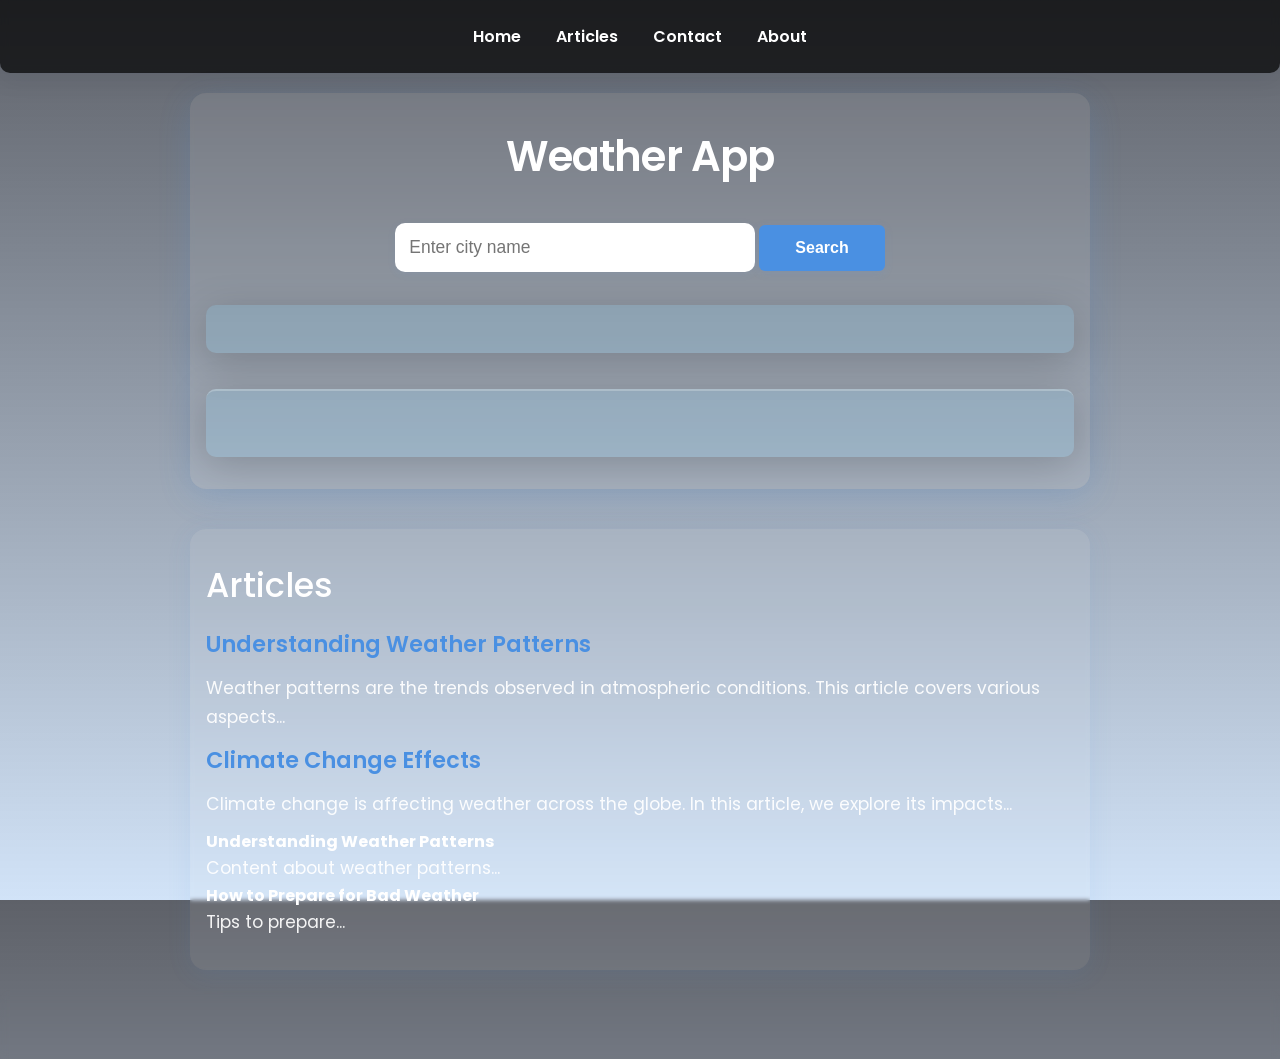
<file: index.html>
<!DOCTYPE html>
<html lang="en">
<head>
  <meta charset="UTF-8" />
  <meta name="viewport" content="width=device-width, initial-scale=1.0"/>
  <title>Weather App</title>
  <link rel="stylesheet" href="weatherapp.css" />
  <link href="https://fonts.googleapis.com/css2?family=Poppins:wght@400;600&display=swap" rel="stylesheet">
  <style>
    :root {
      --background-color: #282c36;
      --primary-color: #4a90e2;
      --white: #ffffff;
      --black-light: rgba(0, 0, 0, 0.7);
      --text-color: var(--white);
      --font-family: 'Poppins', sans-serif;
    }
    body {
      /* Use a good background image for the home page */
      background: linear-gradient(to bottom, rgba(40, 44, 54, 0.75), rgba(74, 144, 226, 0.25)), url('https://picsum.photos/800/500?random=2') no-repeat center center fixed;
      background-size: cover;
      color: var(--text-color);
      font-family: var(--font-family);
      margin: 0;
      padding: 0;
      min-height: 100vh;
    }
    header, footer {
      background-color: var(--black-light);
      padding: 20px;
      text-align: center;
      backdrop-filter: blur(4px);
    }
    nav {
      display: flex;
      justify-content: center;
      gap: 15px;
    }
    nav a {
      color: var(--white);
      text-decoration: none;
      transition: color 0.3s;
    }
    nav a:hover {
      color: var(--primary-color);
    }
    .weather-app {
      text-align: center;
      margin: 20px;
      background: rgba(255,255,255,0.09);
      border-radius: 16px;
      padding: 2rem 1rem;
      box-shadow: 0 8px 32px rgba(74,144,226, 0.18);
      max-width: 900px;
      margin-left: auto;
      margin-right: auto;
      backdrop-filter: blur(2px);
      animation: fadeIn 1s;
    }
    .articles {
      margin: 20px;
      background: rgba(255,255,255,0.07);
      border-radius: 16px;
      padding: 2rem 1rem;
      max-width: 900px;
      margin-left: auto;
      margin-right: auto;
      box-shadow: 0 4px 24px rgba(74,144,226, 0.10);
      animation: fadeIn 1s;
    }
    article {
      margin: 10px 0;
    }
    .forecast-info {
      margin-top: 36px;
      padding-top: 15px;
      border-top: 2px solid rgba(255,255,255,0.23);
    }
    .forecast-horizontal {
      display: flex;
      flex-wrap: wrap;
      gap: 1.4rem;
      justify-content: center;
      align-items: stretch;
      margin-top: 1.7rem;
    }
    .forecast-day-card {
      background: rgba(127,213,253,0.17);
      border-radius: 12px;
      box-shadow: 0 4px 18px rgba(74,144,226,0.07);
      color: var(--white);
      padding: 1.3rem 0.9rem;
      min-width: 160px;
      flex: 1 1 170px;
      max-width: 220px;
      text-align: center;
      display: flex;
      flex-direction: column;
      align-items: center;
      transition: box-shadow 0.3s;
    }
    .forecast-day-card:hover {
      box-shadow: 0 8px 30px rgba(74,144,226, 0.21);
      background: rgba(127,213,253,0.21);
    }
    .forecast-day-card img {
      width: 58px;
      height: 58px;
      margin-bottom: 0.6rem;
    }
    .forecast-day-card .date {
      font-weight: 600;
      font-size: 1.1rem;
      margin-bottom: 0.45rem;
    }
    .forecast-day-card .desc {
      font-size: 1.13rem;
      margin-bottom: 0.25rem;
      opacity: 0.93;
    }
    .forecast-day-card .temp {
      font-weight: 400;
      font-size: 1.06rem;
      margin-bottom: 0.25rem;
    }
    footer p {
      margin: 0;
    }
    @media (max-width: 900px) {
      .weather-app, .articles {
        max-width: 99vw;
        padding: 1rem;
      }
      .forecast-horizontal {
        gap: 0.8rem;
      }
      .forecast-day-card {
        min-width: 120px;
        max-width: 160px;
        padding: 0.8rem 0.4rem;
      }
    }
    @media (max-width: 700px) {
      .forecast-horizontal {
        flex-wrap: wrap;
      }
      .forecast-day-card {
        min-width: 100px;
        max-width: 120px;
      }
    }
    @media (max-width: 500px) {
      .weather-app, .articles {
        padding: 0.3rem;
        margin: 0.3rem auto;
      }
      .forecast-horizontal {
        gap: 0.4rem;
      }
      .forecast-day-card {
        min-width: 80px;
        max-width: 100px;
        font-size: 0.93rem;
        padding: 0.5rem 0.2rem;
      }
    }
    @keyframes fadeIn {
      from { opacity: 0; transform: translateY(24px);}
      to { opacity: 1; transform: translateY(0);}
    }
  </style>
</head>
<body>
  
  <header>
    <nav>
      <a href="index.html">Home</a>
      <a href="articles.html">Articles</a>
      <a href="contact.html">Contact</a>
      <a href="about.html">About</a>
    </nav>
  </header>

  <div class="weather-app">
    <h1>Weather App</h1>
    <input type="text" id="cityInput" placeholder="Enter city name" />
    <button onclick="getWeather()">Search</button>
    <div class="weather-info" id="weatherInfo">
      <!-- Weather data will appear here -->
    </div>
    <div class="forecast-info" id="forecastInfo">
      <!-- 5-day forecast will appear here -->
      <div class="forecast-horizontal" id="forecastHorizontal">
        <!-- Forecast cards injected by JS -->
      </div>
    </div>
  </div>

  <div class="articles" id="articles">
    <h2>Articles</h2>
    <article>
      <h3>Understanding Weather Patterns</h3>
      <p>Weather patterns are the trends observed in atmospheric conditions. This article covers various aspects...</p>
    </article>
    <article>
      <h3>Climate Change Effects</h3>
      <p>Climate change is affecting weather across the globe. In this article, we explore its impacts...</p>
    </article>
  </div>

  <footer>
    <p>&copy; 2023 Weather App. All Rights Reserved.</p>
  </footer>

  <script src="weatherapp.js"></script>
</body>
</html>
</file>
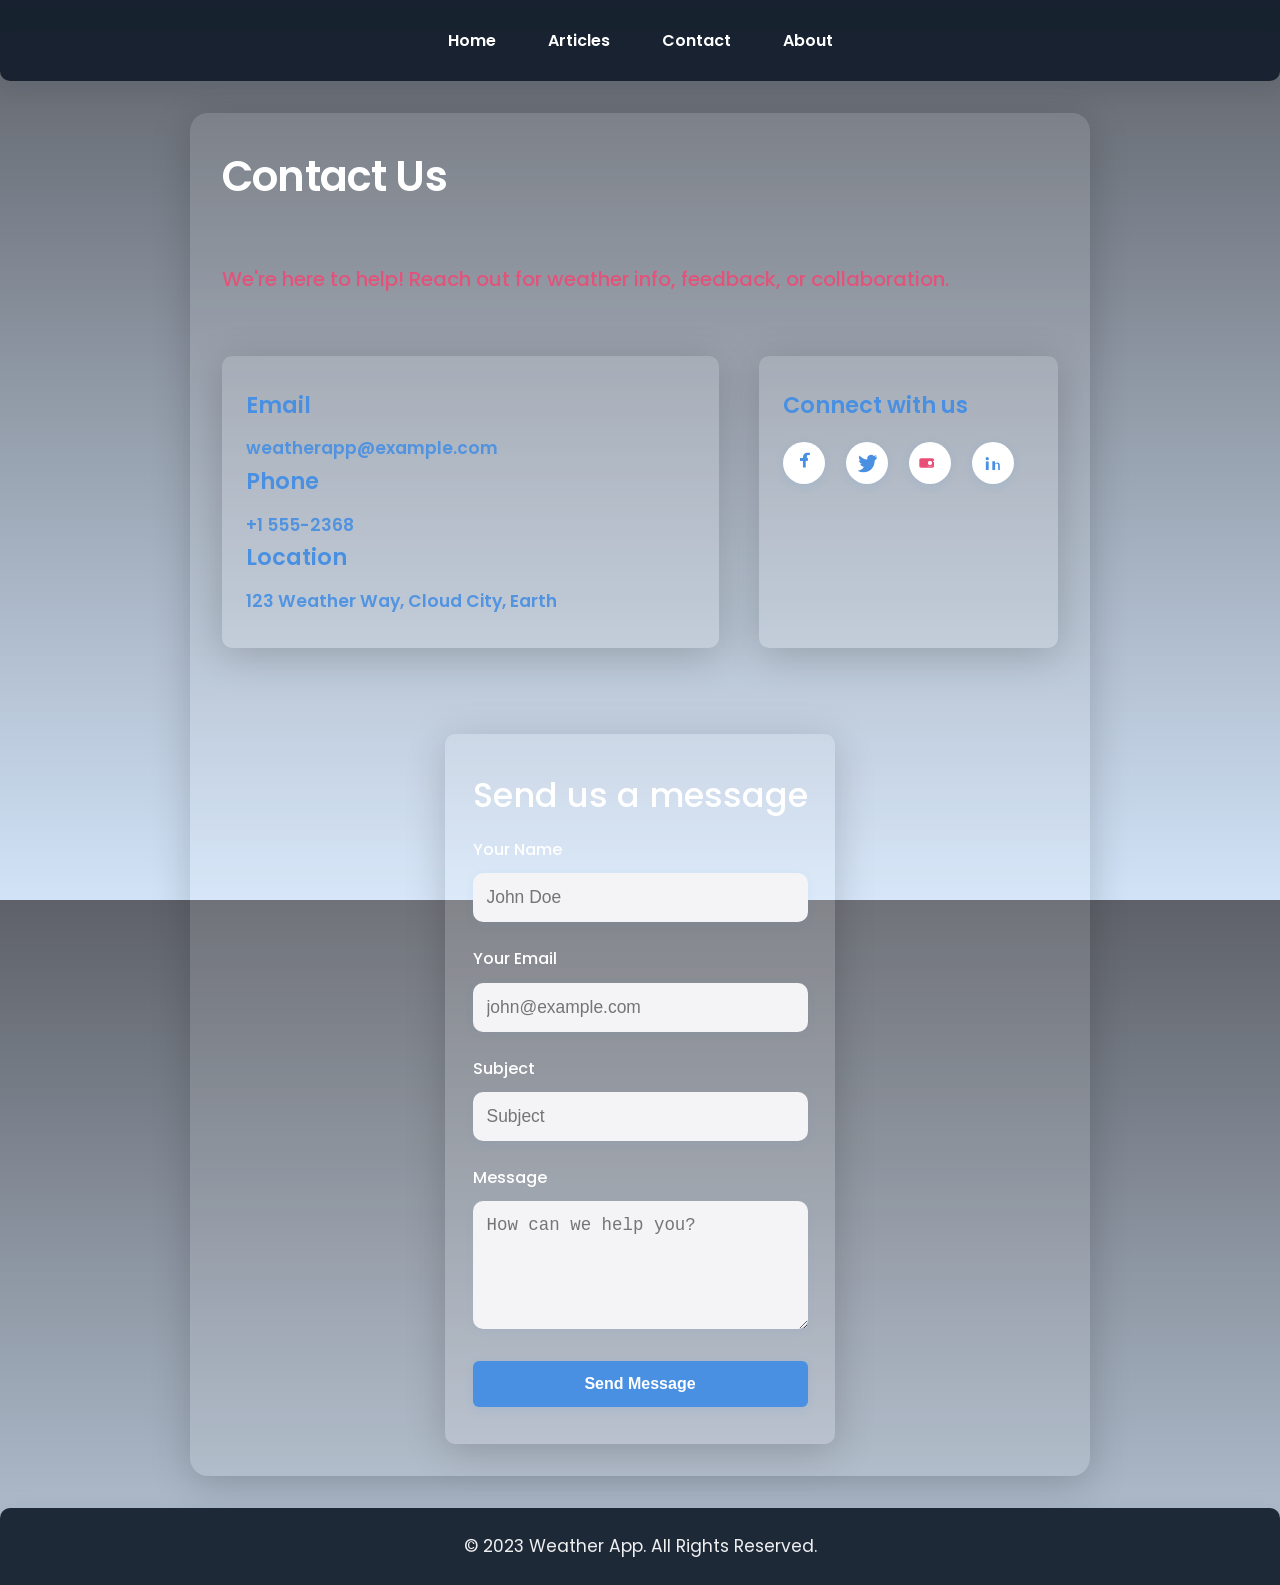
<file: contact.html>
<!DOCTYPE html>
<html lang="en">
<head>
  <meta charset="UTF-8" />
  <meta name="viewport" content="width=device-width, initial-scale=1.0"/>
  <title>Contact - Weather App</title>
  <link rel="stylesheet" href="weatherapp.css" />
  <link href="https://fonts.googleapis.com/css2?family=Poppins:wght@400;600&display=swap" rel="stylesheet">
</head>
<body>
  <header>
    <nav>
      <a href="index.html">Home</a>
      <a href="articles.html">Articles</a>
      <a href="contact.html">Contact</a>
      <a href="about.html">About</a>
    </nav>
  </header>

  <div class="content contact-section">
    <h1>Contact Us</h1>
    <p class="lead">We're here to help! Reach out for weather info, feedback, or collaboration.</p>
    <div class="contact-details">
      <div class="contact-info">
        <h3>Email</h3>
        <p><a href="mailto:weatherapp@example.com" class="contact-link">weatherapp@example.com</a></p>
        <h3>Phone</h3>
        <p class="contact-link">+1 555-2368</p>
        <h3>Location</h3>
        <p class="contact-link">123 Weather Way, Cloud City, Earth</p>
      </div>
      <div class="social-media">
        <h3>Connect with us</h3>
        <div class="social-widgets">
          <a href="https://facebook.com" target="_blank" class="social-widget" title="Facebook">
            <svg viewBox="0 0 24 24" width="32" height="32" fill="#4a90e2">
              <circle cx="12" cy="12" r="12" fill="#fff"/><path d="M14.17 8.33V6.97c0-.52.42-.95.95-.95h1.29V4.38H14.4c-1.76 0-3.18 1.42-3.18 3.18v.77H9v2.08h2.22v5.01h2.08v-5.01h1.42l.38-2.08h-1.8z" fill="#4a90e2"/>
            </svg>
          </a>
          <a href="https://twitter.com" target="_blank" class="social-widget" title="Twitter">
            <svg viewBox="0 0 24 24" width="32" height="32" fill="#4a90e2">
              <circle cx="12" cy="12" r="12" fill="#fff"/><path d="M19.44 7.21c-.52.23-1.08.39-1.66.46a2.91 2.91 0 0 0 1.28-1.61c-.57.33-1.2.57-1.88.7a2.88 2.88 0 0 0-4.9 2.64c-2.39-.12-4.51-1.27-5.93-3.02a2.92 2.92 0 0 0-.39 1.45c0 .99.5 1.87 1.27 2.39-.45-.02-.87-.14-1.24-.34v.03c0 1.39.99 2.54 2.29 2.8-.24.07-.5.11-.77.11-.18 0-.37-.02-.54-.05.36 1.13 1.43 1.96 2.7 1.98A5.78 5.78 0 0 1 5 17.73a8.17 8.17 0 0 0 4.45 1.3c5.34 0 8.27-4.42 8.27-8.27 0-.13 0-.25-.01-.37a5.9 5.9 0 0 0 1.44-1.51z" fill="#4a90e2"/>
            </svg>
          </a>
          <a href="https://instagram.com" target="_blank" class="social-widget" title="Instagram">
            <svg viewBox="0 0 24 24" width="32" height="32" fill="#e94e77">
              <circle cx="12" cy="12" r="12" fill="#fff"/><path d="M13.5 8.5c-1.1-.04-2.88-.04-4-.04s-2.9 0-4 .04C4.47 8.54 4 9.08 4 9.6v4.8c0 .52.47 1.06 1.5 1.1 1.1.04 2.88.04 4 .04s2.9 0 4-.04c1.03-.04 1.5-.58 1.5-1.1V9.6c0-.52-.47-1.06-1.5-1.1zm-1.5 6.1a2.1 2.1 0 1 1 0-4.2 2.1 2.1 0 0 1 0 4.2zm3.1-3.8a.5.5 0 1 1-1 0 .5.5 0 0 1 1 0z" fill="#e94e77"/>
              <circle cx="12" cy="12" r="2.1" fill="none" stroke="#e94e77" stroke-width="1"/>
            </svg>
          </a>
          <a href="https://linkedin.com" target="_blank" class="social-widget" title="LinkedIn">
            <svg viewBox="0 0 24 24" width="32" height="32" fill="#4a90e2">
              <circle cx="12" cy="12" r="12" fill="#fff"/><path d="M8.74 17.28V10.86H6.64v6.42h2.1zm-1.05-7.27a1.22 1.22 0 1 1 0-2.44 1.22 1.22 0 1 1 0 2.44zm8.16 7.27v-3.51c0-.82-.3-1.38-1.05-1.38-.62 0-.96.42-1.12.82-.06.14-.08.33-.08.52v3.54h-2.1v-4.44c0-.87-.02-1.61-.04-2.09h2.04c.02.43.04.87.04 1.33v.54h.02c.26-.41.7-.97 1.62-.97 1.38 0 1.92.91 1.92 2.26v3.33h-2.1z" fill="#4a90e2"/>
            </svg>
          </a>
        </div>
      </div>
    </div>
    <div class="contact-form-container">
      <h2>Send us a message</h2>
      <form class="contact-form">
        <div class="form-group">
          <label for="name">Your Name</label>
          <input type="text" id="name" name="name" required placeholder="John Doe">
        </div>
        <div class="form-group">
          <label for="email">Your Email</label>
          <input type="email" id="email" name="email" required placeholder="john@example.com">
        </div>
        <div class="form-group">
          <label for="subject">Subject</label>
          <input type="text" id="subject" name="subject" required placeholder="Subject">
        </div>
        <div class="form-group">
          <label for="message">Message</label>
          <textarea id="message" name="message" rows="5" required placeholder="How can we help you?"></textarea>
        </div>
        <button type="submit">Send Message</button>
      </form>
    </div>
  </div>

  <footer>
    <p>&copy; 2023 Weather App. All Rights Reserved.</p>
  </footer>

  <script src="weatherapp.js"></script>
</body>
</html>
</file>
<file: weatherapp.css>
:root {
  /* Colors */
  --primary-color: #4a90e2;
  --primary-dark: #357ab8;
  --accent-color: #e94e77;
  --background-color: #282c36;
  --white: #ffffff;
  --light-gray: #f4f4f6;
  --gray: #a9b8c9;
  --header-footer-bg: rgba(18, 29, 43, 0.92);

  /* Typography */
  --font-family: 'Poppins', sans-serif;
  --heading-font: 'Poppins', sans-serif;

  /* Shadows */
  --card-shadow: 0 8px 40px rgba(0,0,0,0.18);
  --button-shadow: 0 2px 8px rgba(74,144,226,0.15);

  /* Border radius */
  --radius-lg: 18px;
  --radius-md: 10px;
  --radius-sm: 6px;
}

/* Reset */
* {
  margin: 0;
  padding: 0;
  box-sizing: border-box;
}

/* ---- Contact Page Additions ---- */
.contact-section {
  display: flex;
  flex-direction: column;
  gap: 2.2rem;
}
.contact-details {
  display: flex;
  flex-wrap: wrap;
  gap: 2.5rem;
  justify-content: space-between;
  margin-bottom: 2rem;
}
.contact-info {
  flex: 2 1 260px;
  min-width: 220px;
  background: rgba(255,255,255,0.13);
  border-radius: var(--radius-md);
  box-shadow: var(--card-shadow);
  padding: 2rem 1.5rem;
}
.contact-link {
  color: var(--primary-color);
  text-decoration: none;
  font-weight: 600;
  word-break: break-all;
  transition: color 0.24s;
}
.contact-link:hover,
.contact-link:focus {
  color: var(--accent-color);
  text-decoration: underline;
}
.social-media {
  flex: 1 1 180px;
  min-width: 150px;
  display: flex;
  flex-direction: column;
  align-items: flex-start;
  background: rgba(255,255,255,0.13);
  border-radius: var(--radius-md);
  box-shadow: var(--card-shadow);
  padding: 2rem 1.5rem;
  min-height: 200px;
}
.social-media h3 {
  margin-bottom: 1rem;
}
.social-widgets {
  display: flex;
  gap: 1.3rem;
  margin-top: 0.3rem;
}
.social-widget {
  display: inline-flex;
  border-radius: 50%;
  box-shadow: 0 2px 10px rgba(74,144,226,0.12);
  width: 42px;
  height: 42px;
  align-items: center;
  justify-content: center;
  background: var(--white);
  transition: background 0.25s, box-shadow 0.25s;
}
.social-widget:hover,
.social-widget:focus {
  background: var(--accent-color);
  box-shadow: 0 2px 14px rgba(233,78,119,0.21);
}
.social-widget svg {
  display: block;
}

/* Contact Form Styles */
.contact-form-container {
  background: rgba(255,255,255,0.13);
  border-radius: var(--radius-md);
  box-shadow: var(--card-shadow);
  padding: 2.3rem 1.7rem;
  margin-top: 1.2rem;
  animation: fadeIn 1.2s;
  max-width: 580px;
  margin-left: auto;
  margin-right: auto;
}

.contact-form h2 {
  margin-bottom: 1.3rem;
  color: var(--primary-color);
  font-weight: 600;
}

.contact-form {
  display: flex;
  flex-direction: column;
  gap: 1.2rem;
}

.form-group {
  display: flex;
  flex-direction: column;
  gap: 0.7rem;
}

.form-group label {
  font-size: 1.01rem;
  font-weight: 500;
  color: var(--white);
}

.form-group input,
.form-group textarea {
  padding: 14px;
  border-radius: var(--radius-md);
  border: none;
  font-size: 1.09rem;
  color: #323342;
  margin-bottom: 0.3rem;
  background: var(--light-gray);
  box-shadow: 0 2px 8px rgba(74,144,226,0.08);
  transition: border-color 0.3s;
}

.form-group input:focus,
.form-group textarea:focus {
  outline: none;
  border: 2px solid var(--primary-color);
}

.contact-form button[type="submit"] {
  margin-top: 8px;
  padding: 14px 36px;
  font-size: 1rem;
  font-weight: 600;
  background: var(--primary-color);
  border: none;
  color: var(--white);
  border-radius: var(--radius-sm);
  cursor: pointer;
  box-shadow: var(--button-shadow);
  transition: background 0.28s;
}

.contact-form button[type="submit"]:hover,
.contact-form button[type="submit"]:focus {
  background: var(--primary-dark);
  color: var(--light-gray);
  outline: none;
}

/* Responsive Contact Page */
@media (max-width: 900px) {
  .contact-details {
    flex-direction: column;
    gap: 1.4rem;
    align-items: stretch;
  }
  .contact-info, .social-media {
    min-width: 0;
    padding: 1.2rem;
  }
  .contact-form-container {
    max-width: 98vw;
    padding: 1rem;
  }
}

/* ---- End Contact Page Additions ---- */

/* The rest of your original styles... */
body {
  font-family: var(--font-family);
  color: var(--white);
  min-height: 100vh;
  display: flex;
  flex-direction: column;
  align-items: center;
  /* background is dynamically set by JS for homepage, fallback on pages */
  background: linear-gradient(to bottom, rgba(40, 44, 54, 0.75), rgba(74, 144, 226, 0.25)), url('https://picsum.photos/800/500?random=2') no-repeat center center fixed;
  background-size: cover;
  transition: background 0.5s ease;
}

/* ... rest of weatherapp.css remains ... (no changes below the new additions) */
header, footer {
  background: var(--header-footer-bg);
  width: 100vw;
  padding: 24px 0;
  text-align: center;
  box-shadow: 0 6px 24px rgba(18,29,43,0.08);
  position: relative;
  backdrop-filter: blur(4px);
}

header {
  border-bottom-left-radius: var(--radius-md);
  border-bottom-right-radius: var(--radius-md);
}

footer {
  border-top-left-radius: var(--radius-md);
  border-top-right-radius: var(--radius-md);
  font-size: 1rem;
  margin-top: auto;
}

nav {
  display: flex;
  justify-content: center;
  gap: 2rem;
}

nav a {
  color: var(--white);
  font-weight: 600;
  text-decoration: none;
  position: relative;
  padding: 4px 10px;
  border-radius: var(--radius-sm);
  transition: background 0.3s, color 0.3s;
}

nav a:hover,
nav a:focus {
  color: var(--primary-color);
  background: rgba(74, 144, 226, 0.12);
  outline: none;
}

.content, .weather-app, .articles-list, .about-section {
  width: 100%;
  max-width: 900px;
  margin: 2rem auto;
  padding: 2rem;
  background: rgba(255,255,255,0.11);
  border-radius: var(--radius-lg);
  box-shadow: var(--card-shadow);
  animation: fadeIn 1s;
}

/* Overwrite .weather-app and .articles for new style */
.weather-app, .articles {
  background: rgba(255,255,255,0.09);
  border-radius: 16px;
  padding: 2rem 1rem;
  margin-left: auto;
  margin-right: auto;
  box-shadow: 0 8px 32px rgba(74,144,226, 0.18);
  backdrop-filter: blur(2px);
}

.articles {
  background: rgba(255,255,255,0.07);
  box-shadow: 0 4px 24px rgba(74,144,226, 0.10);
}

@keyframes fadeIn {
  from { opacity: 0; transform: translateY(20px); }
  to { opacity: 1; transform: translateY(0);}
}

/* Typography scale */
h1 {
  font-family: var(--heading-font);
  font-weight: 600;
  font-size: 2.6rem;
  margin-bottom: 1.2rem;
  letter-spacing: -0.02em;
}

h2 {
  font-size: 2.1rem;
  font-weight: 500;
  margin-bottom: 1rem;
}

h3 {
  font-size: 1.4rem;
  font-weight: 600;
  margin-bottom: 0.8rem;
  color: var(--primary-color);
}

p, li {
  font-size: 1.08rem;
  line-height: 1.7;
  color: var(--white);
  opacity: 0.92;
}

.lead {
  font-size: 1.25rem;
  font-weight: 500;
  margin-bottom: 1.5rem;
  color: var(--accent-color);
}

/* About Page */
.about-section {
  display: flex;
  flex-direction: column;
  align-items: center;
  justify-content: flex-start;
}
.about-img {
  width: 100%;
  max-width: 540px;
  border-radius: var(--radius-lg);
  margin-bottom: 2rem;
  box-shadow: var(--card-shadow);
}

/* Team List */
.team-list {
  display: flex;
  gap: 2rem;
  margin-top: 1rem;
  margin-bottom: 2rem;
  list-style: none;
  justify-content: center;
}
.team-list li {
  display: flex;
  align-items: center;
  background: rgba(74,144,226,0.06);
  border-radius: var(--radius-md);
  padding: 1rem 2rem;
  box-shadow: var(--card-shadow);
  font-size: 1.1rem;
}
.team-avatar {
  width: 40px;
  height: 40px;
  margin-right: 1rem;
}
.team-name {
  font-weight: 600;
}

/* Values */
.about-values ul {
  padding-left: 1.2rem;
}
.about-values li {
  font-size: 1.1rem;
}

.about-mission, .about-team, .about-values {
  margin-bottom: 1.5rem;
}

/* Articles */
.articles-list {
  display: flex;
  flex-direction: column;
  gap: 2rem;
}

.pro-article {
  background: rgba(255,255,255,0.16);
  border-radius: var(--radius-md);
  box-shadow: var(--card-shadow);
  padding: 2rem;
  display: flex;
  flex-direction: column;
  align-items: flex-start;
  animation: fadeIn 0.6s;
  position: relative;
}

.article-image {
  width: 100%;
  max-width: 480px;
  border-radius: var(--radius-sm);
  margin-bottom: 1rem;
  box-shadow: var(--card-shadow);
  object-fit: cover;
}

.read-more {
  margin-top: 1rem;
  padding: 9px 28px;
  color: var(--white);
  background: var(--primary-color);
  font-weight: 600;
  border: none;
  border-radius: var(--radius-sm);
  text-decoration: none;
  box-shadow: var(--button-shadow);
  transition: background 0.25s;
}

.read-more:hover, .read-more:focus {
  background: var(--primary-dark);
  color: var(--light-gray);
  outline: none;
}

.weather-app {
  text-align: center;
}

.weather-app h1 {
  margin-bottom: 1.7rem;
}

#cityInput {
  width: 70%;
  max-width: 360px;
  padding: 14px;
  border-radius: var(--radius-md);
  border: none;
  font-size: 1.09rem;
  color: #323342;
  margin-bottom: 0.8rem;
  box-shadow: 0 2px 8px rgba(74,144,226,0.08);
  transition: border-color 0.3s;
}

#cityInput:focus {
  outline: none;
  border: 2px solid var(--primary-color);
}

button {
  margin-top: 10px;
  padding: 14px 36px;
  font-size: 1rem;
  font-weight: 600;
  background: var(--primary-color);
  border: none;
  color: var(--white);
  border-radius: var(--radius-sm);
  cursor: pointer;
  box-shadow: var(--button-shadow);
  transition: background 0.28s;
}

button:hover, button:focus {
  background: var(--primary-dark);
  color: var(--light-gray);
  outline: none;
}

button:disabled {
  background-color: #bdc3c7;
  cursor: not-allowed;
}

.weather-info, .forecast-info {
  margin-top: 20px;
  font-size: 1.13rem;
  background: rgba(127,213,253,0.17);
  padding: 24px;
  border-radius: var(--radius-md);
  color: var(--white);
  text-align: left;
  box-shadow: var(--card-shadow);
}

.forecast-info {
  border-top: 2px solid rgba(255,255,255,0.23);
  padding-top: 15px;
}

.forecast-horizontal {
  display: flex;
  flex-wrap: wrap;
  gap: 1.4rem;
  justify-content: center;
  align-items: stretch;
  margin-top: 1.7rem;
}
.forecast-day-card {
  background: rgba(127,213,253,0.17);
  border-radius: 12px;
  box-shadow: 0 4px 18px rgba(74,144,226,0.07);
  color: var(--white);
  padding: 1.3rem 0.9rem;
  min-width: 160px;
  flex: 1 1 170px;
  max-width: 220px;
  text-align: center;
  display: flex;
  flex-direction: column;
  align-items: center;
  transition: box-shadow 0.3s;
}
.forecast-day-card:hover {
  box-shadow: 0 8px 30px rgba(74,144,226, 0.21);
  background: rgba(127,213,253,0.21);
}
.forecast-day-card img {
  width: 58px;
  height: 58px;
  margin-bottom: 0.6rem;
}
.forecast-day-card .date {
  font-weight: 600;
  font-size: 1.1rem;
  margin-bottom: 0.45rem;
}
.forecast-day-card .desc {
  font-size: 1.13rem;
  margin-bottom: 0.25rem;
  opacity: 0.93;
}
.forecast-day-card .temp {
  font-weight: 400;
  font-size: 1.06rem;
  margin-bottom: 0.25rem;
}

/* Responsive Design */
@media (max-width: 990px) {
  .content, .weather-app, .articles-list, .about-section {
    max-width: 98vw;
    padding: 1rem;
  }
  .pro-article {
    padding: 1rem;
  }
  .about-img, .article-image {
    max-width: 100%;
  }
  .team-list {
    flex-direction: column;
    gap: 1rem;
  }
  .forecast-horizontal {
    gap: 0.8rem;
  }
  .forecast-day-card {
    min-width: 120px;
    max-width: 160px;
    padding: 0.8rem 0.4rem;
  }
}

@media (max-width: 700px) {
  .forecast-horizontal {
    flex-wrap: wrap;
  }
  .forecast-day-card {
    min-width: 100px;
    max-width: 120px;
  }
}

@media (max-width: 600px) {
  h1 {
    font-size: 1.55rem;
  }
  h2 {
    font-size: 1.18rem;
  }
  h3 {
    font-size: 1rem;
  }
  .content, .weather-app, .articles-list, .about-section {
    padding: 0.7rem;
    margin: 0.7rem auto;
  }
  #cityInput {
    width: 95%;
    font-size: 0.95rem;
    padding: 10px;
  }
  button {
    font-size: 0.95rem;
    padding: 10px 22px;
  }
  .about-img, .article-image {
    max-width: 100%;
    height: auto;
  }
  .contact-form-container {
    padding: 0.7rem;
  }
}

@media (max-width: 500px) {
  .weather-app, .articles {
    padding: 0.3rem;
    margin: 0.3rem auto;
  }
  .forecast-horizontal {
    gap: 0.4rem;
  }
  .forecast-day-card {
    min-width: 80px;
    max-width: 100px;
    font-size: 0.93rem;
    padding: 0.5rem 0.2rem;
  }
}

/* Footer always at the bottom, even on short pages */
html, body {
  height: 100%;
}
body {
  min-height: 100vh;
}
footer {
  margin-top: auto;
}
</file>
